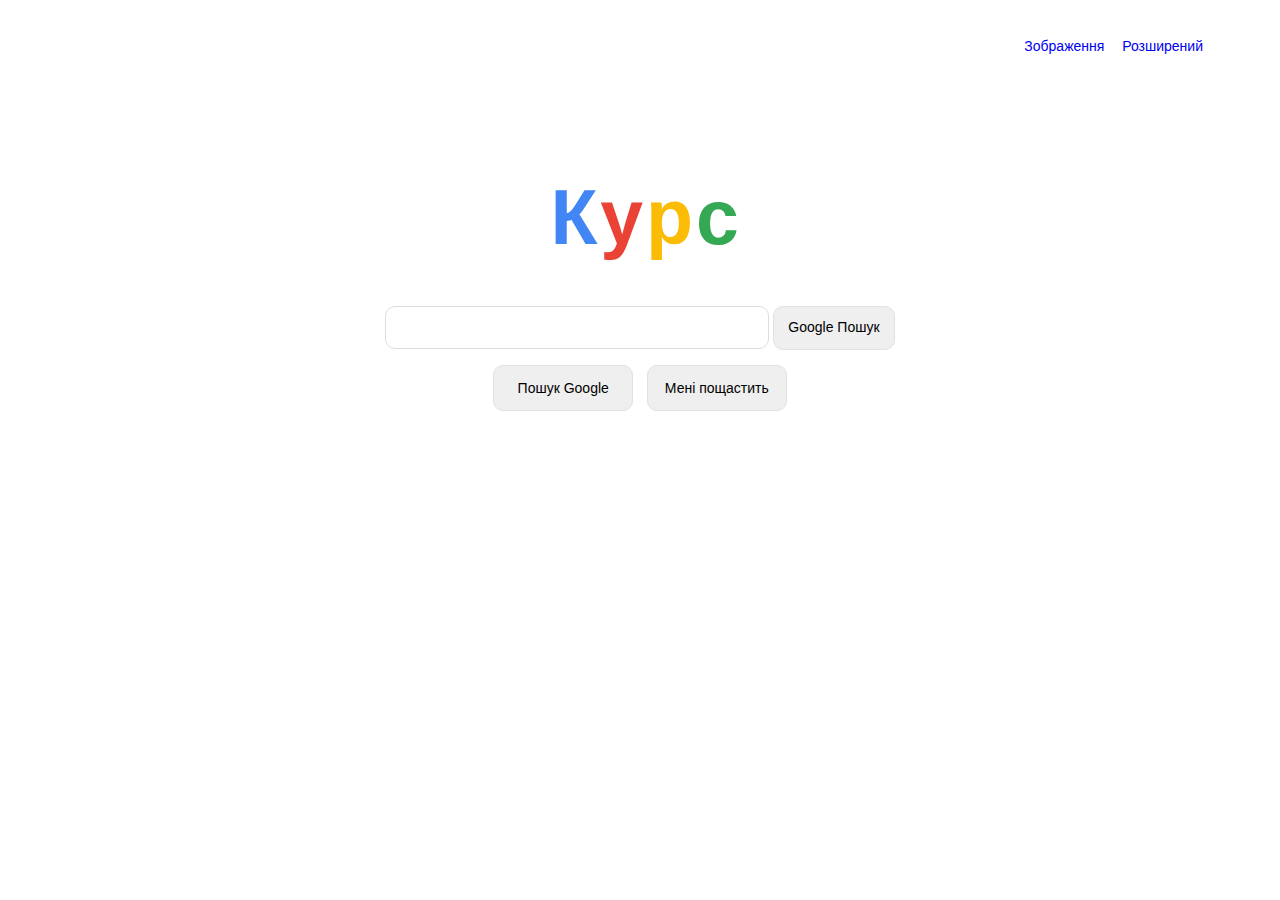
<file: index.html>
<!DOCTYPE html>
<html lang="en">

<head>
  <meta charset="utf-8">
  <meta name="viewport" content="width=device-width">
  <title>Search</title>
  <link href="normalize.css" rel="stylesheet" type="text/css">
  <link href="Search.css" rel="stylesheet" type="text/css">
</head>

<body>
  <div class="content">
    <div class="link">
      <a href="ImgSearch.html">Зображення</a>
      <a href="ExpSearch.html">Розширений</a>
    </div>
    <div class="main">
      <div class="kurs">
        <span style="color:#4285F4">К</span>
        <span style="color:#EA4335">у</span>
        <span style="color:#FBBC05">р</span>
        <span style="color:#34A853">c</span>
      </div>
      <div class="search">
       <form action="https://google.com/search" method="GET" role="search">
          <input name="q" type="text" value class="pole_t">
          <input type="submit" value="Google Пошук">
        </form>
          <form class="submit" action="https://google.com/search" method="GET" role="search">
          <input value="Пошук Google" aria-label="Пошук Google" name="btnK" type="submit" data-ved="0ahUKEwiZ-Izawaz0AhUQVpQKHTxuBv0Q4dUDCAo">
          <input value="Мені пощастить" aria-label="Мені пощастить" name="btnI" type="submit" jsaction="trigger.kWlxhc" data-ved="0ahUKEwiZ-Izawaz0AhUQVpQKHTxuBv0Q19QECAs">
          </form>
      </div>
    </div>
  </div>
</body>

</html>
</file>
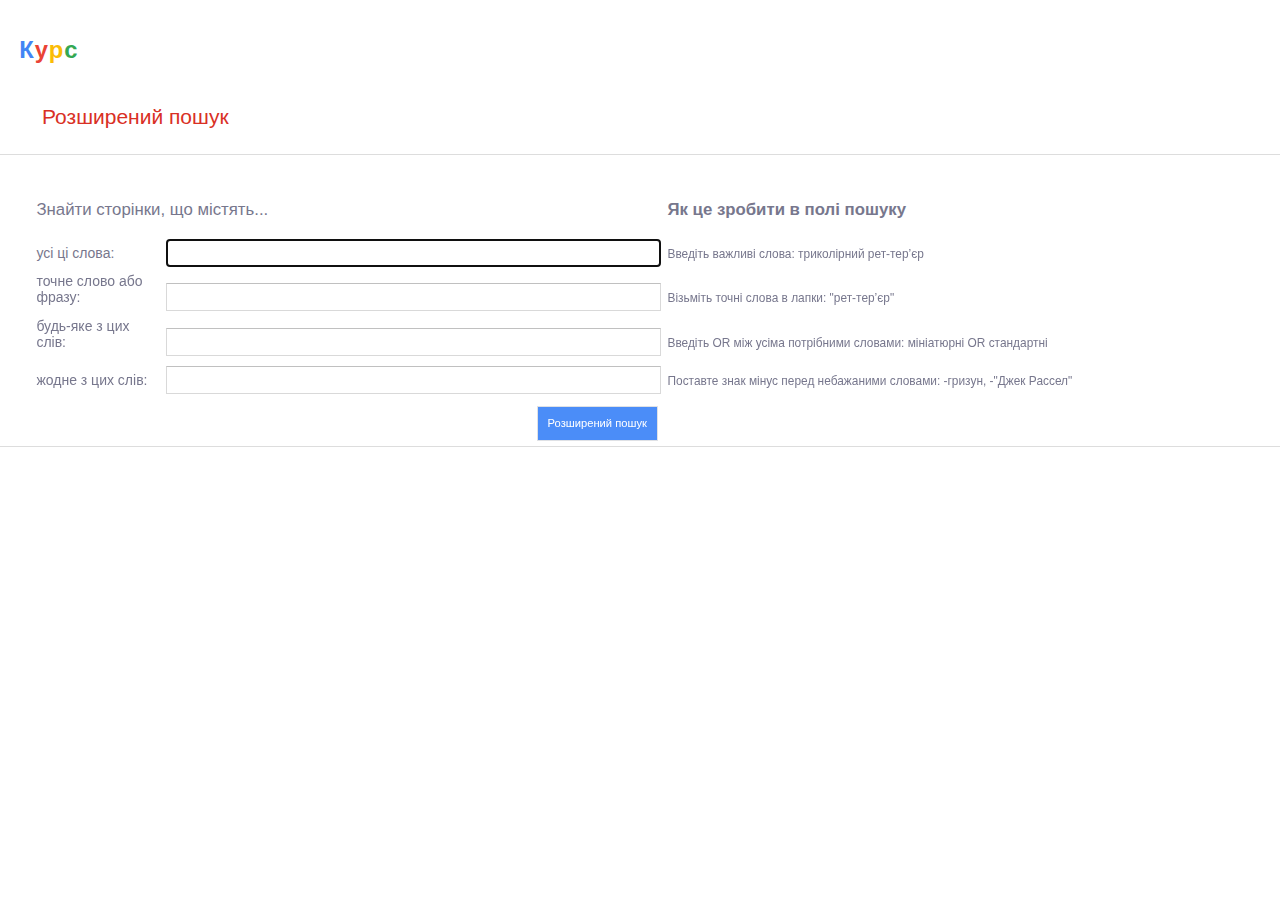
<file: ExpSearch.html>
<!DOCTYPE html>
<html lang="en">

<head>
  <meta charset="utf-8">
  <meta name="viewport" content="width=device-width">
  <title>Search</title>
  <link href="normalize.css" rel="stylesheet" type="text/css">
  <link href="Search.css" rel="stylesheet" type="text/css">
  <link href="ExpSearch.css" rel="stylesheet" type="text/css">
</head>

<body>
  <div class="content">
    <div class="main">
      <div class="kurs">
        <span class="hiper" style="color:#4285F4">
        К
        <a href="index.html"></a>
        </span>
        <span style="color:#EA4335">у</span>
        <span style="color:#FBBC05">р</span>
        <span style="color:#34A853">c</span>
      </div>
      <div class="rozsh">Розширений пошук</div>
      <div class="search">
        <form action="https://google.com/search" id="s1zaZb" method="GET" name="f">
          <div class="form_search">
            <div class="abz">
              <p class="one">Знайти сторінки, що містять...</p>
              <p class="two close">Як це зробити в полі пошуку</p>
            </div>
            <div class="all_word">
              <div class="label_input">
                <div class="label">
                  <label for="xX4UFf">усі ці слова:</label>
                </div>
                <div class="input">
                  <input class="jfk-textinput" value autofocus id="xX4UFf" name="as_q" type="text">
                </div>
              </div>
              <p class="close">Введіть важливі слова: триколірний рет-тер’єр</p>
            </div>
            <div class="exactly_word">
              <div class="label_input">
                <div class="label">
                  <label for="CwYCWc">точне слово або фразу:</label>
                </div>
                <div class="input">
                  <input class="jfk-textinput" value id="CwYCWc" name="as_epq" type="text">
                </div>
              </div>
              <p class="close">Візьміть точні слова в лапки: "рет-тер’єр"</p>
            </div>
            <div class="any_word">
              <div class="label_input">
                <div class="label">
                  <label for="mSoczb">будь-яке з цих слів:</label>
                </div>
                <div class="input">
                  <input class="jfk-textinput" value id="mSoczb" name="as_oq" type="text">
                </div>
              </div>
              <p class="close">Введіть OR між усіма потрібними словами: мініатюрні OR стандартні</p>
            </div>
            <div class="none_word">
              <div class="label_input">
                <div class="label">
                  <label for="t2dX1c">жодне з цих слів:</label>
                </div>
                <div class="input">
                  <input class="jfk-textinput" value id="t2dX1c" name="as_eq" type="text">
                </div>
              </div>
              <p class="close">Поставте знак мінус перед небажаними словами: -гризун, -"Джек Рассел"</p>
            </div>
          </div>
          <div class="footer_submit">
            <div class="submit">
              <input type="submit" value="Розширений пошук">
              </div>
            <div class="after_submit"></div>
          </div>
        </form>
      </div>
    </div>
  </div>
</body>

</html>
</file>
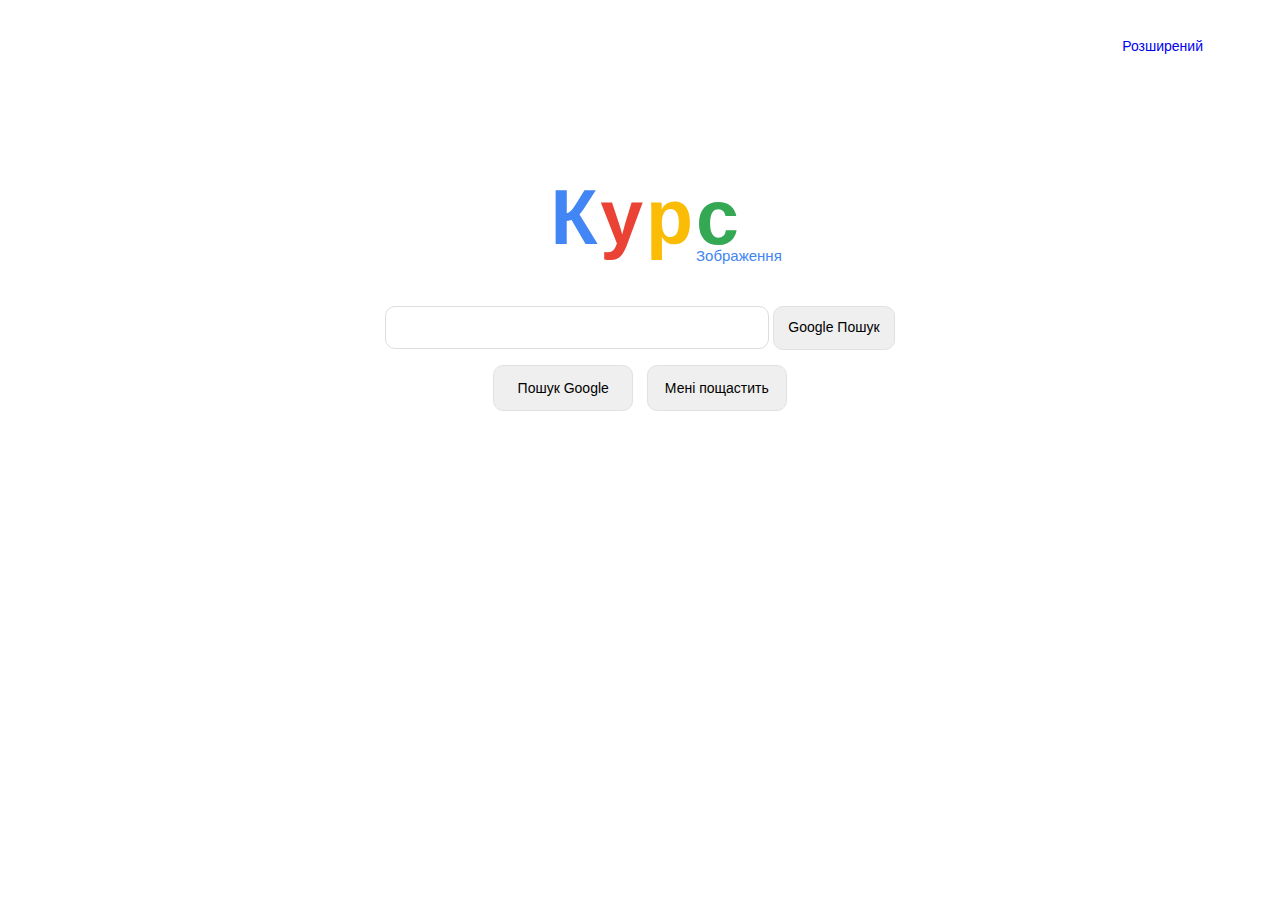
<file: ImgSearch.html>
<!DOCTYPE html>
<html lang="en">

<head>
  <meta charset="utf-8">
  <meta name="viewport" content="width=device-width">
  <title>Search</title>
  <link href="normalize.css" rel="stylesheet" type="text/css">
  <link href="Search.css" rel="stylesheet" type="text/css">
</head>

<body>
  <div class="content">
    <div class="link">
      <a href="ExpSearch.html">Розширений</a>
    </div>
    <div class="main">
      <div class="kurs">
        <span style="color:#4285F4">К</span>
        <span style="color:#EA4335">у</span>
        <span class="p" style="color:#FBBC05">р
          <div class="PS_kurs">Зображення</div>
        </span>
        <span style="color:#34A853">c</span>
      </div>
      <div class="search">
        <form action="https://www.google.com/search" method="GET" role="search">
          <input name="q" type="text" value title="Пошук">
          <input type="submit" value="Google Пошук">
          <div id="tophf">
          	<input name="newwindow" value="1" type="hidden">
          	<input name="hl" value="uk" type="hidden">
          	<input name="authuser" value="0" type="hidden">
          	<input name="tbm" value="isch" type="hidden">
          	<input name="sxsrf" value="AOaemvImMXqjoaGitcBBKXf5-GoUoap2vg:1637773740656" type="hidden">
          	<input name="source" type="hidden" value="hp">
          	<input name="biw" type="hidden" value="1600">
          	<input name="bih" type="hidden" value="797">
          	<input value="rHGeYZXaJY2ymAWy6a3YDg" name="ei" type="hidden"><input value="ALs-wAMAAAAAYZ5_vKIWPCekIop8IkkrO0fkctPscJDR" name="iflsig" type="hidden">
          </div>
        </form>
        <form class="submit" action="https://google.com/search" method="GET" role="search">
          <input value="Пошук Google" aria-label="Пошук Google" name="btnK" type="submit" data-ved="0ahUKEwiZ-Izawaz0AhUQVpQKHTxuBv0Q4dUDCAo">
          <input value="Мені пощастить" aria-label="Мені пощастить" name="btnI" type="submit" jsaction="trigger.kWlxhc" data-ved="0ahUKEwiZ-Izawaz0AhUQVpQKHTxuBv0Q19QECAs">
          </form>
      </div>
    </div>
  </div>
</body>

</html>
</file>
<file: Search.css>
@charset "utf-8";
/* CSS Document */

body {
	box-sizing: border-box;
	font-size: 14px;
	font-family: arial, sans-serif;
	color: #77778D;
	width: 100%;
	height: 100vh;
}

span {
	margin: 0;
	padding: 0;
}

.content {
	display: flex;
	flex-direction: column;
	width: 100%;
	height: 60%
}

.main {

	display: flex;
	/*flex-wrap: wrap;*/
	flex-direction: column;
	justify-content: center;
	align-items: center;
	align-content: center;
	text-align: center;
	font-weight: bold;
	padding-bottom: 10%;
	height: 95%;
	width: 100%;
}

.search {
	display: flex;
	flex-direction: column;
	justify-content: center;
	align-items: center;
	align-content: center;
	width: 60%;
	height: 6em;
	min-height: 30%;
}

form {
	width: 100%;
	height: 48%;
	margin-bottom: 0.5em;
}

.link {
	text-align: right;
	font-size: 1em;
	padding-right: 5em;
	padding-top: 1%;
	margin-top: 2%;
	height: 5%;
}

a {
	text-decoration: none;
	margin: 0.5em;
	z-index: 1;
}

.kurs {
	font-size: 5.5em;
	width: 100%;
	margin-top: 0;
	margin-right: 0;
	margin-left: 0;
	margin-bottom: 0.3em;
	padding: 1.5em 0 0 0;
	letter-spacing: -0.12em;
	height: 70%;
}

.p {
	position: relative;
}

.PS_kurs {
	position: absolute;
	top: 85%;
	left: 100%;
	font-size: 15px;
	font-weight: normal;
	letter-spacing: normal;
	color: #4285F4;
}

input {
	box-sizing: border-box;
	padding: 0 1em;
	border-radius: 10px;
	border: 1px solid #DFE1E5;
	height: 3em;
}

input:hover{
	cursor: pointer;
}

input[type="text"] {
	margin-bottom: 0em;
	min-width: 30%;
	border-radius: 10px;
	border: 1px solid #DDDDDD;
	-webkit-box-sizing: border-box;
	-moz-box-sizing: border-box;
	box-sizing: border-box;
	width: 50%;
}

input[name="q"]:focus {
	border: 1px solid #247BE5;
	border-radius: 10px;
	-webkit-transition: 0.5s;
	transition: 0.5s;
	-webkit-box-sizing: border-box;
	-moz-box-sizing: border-box;
	box-sizing: border-box;
	width: 60%;
}

.search input {
	height: 97%;
}

.submit {
	display: flex;
	flex-direction: row;
	flex-wrap: wrap;
	justify-content: center;
	align-items: center;
	width: 40%;
	height: 50%;
}

.submit input {
	flex: 1;
	margin: 0.5em;
	width: 40%;
}


@media (max-width: 1225px) {
	.submit {
		width: 60%;
	}
}

@media (max-width: 837px) {

	.submit {
		width: 80%;
	}
}

@media (max-width: 650px) {

	.content {
		height: auto;
	}

	.kurs {
		padding-top: 0.5em;
	}
}

@media (max-width: 601px) {

	.main {
		padding-bottom: 0;
		height: auto;
	}

	.link {
		padding-top: 5%;
		padding-right: 1em;
		height: auto;
	}

	.kurs {
		padding-top: 0.5em;
	}

	.search {
		height: auto;
	}

	input[type="text"] {
		margin-bottom: 10px;
		width: 100%;
	}

	form {
		display: flex;
		flex-direction: column;
		justify-content: center;
		align-items: center;
		height: auto;
	}

	.search input {
		flex: none;
		width: auto;
		height: 3em;
	}

	.submit {
		flex-direction: column;
		justify-content: center;
		align-items: center;
		height: auto;
	}
}

@media (max-width: 411px) {
	.kurs {
		padding-top: 1em;
	}
}

@media (max-height: 375px) {

	.content {
		height: auto;
	}

	.link {
		padding-top: 2%;
		padding-right: 1em;
		height: auto;
	}

	.kurs {
		padding-top: 0.5em;
	}
}
</file>
<file: ExpSearch.css>
@charset "utf-8";
/* CSS Document */

body{
	height: auto;
}

.content{
	flex: none;
	display: block;
	height: 100%;
}

.main {
	position: relative;
	text-align: inherit;
	padding: 0;
	margin: 0;
}

.kurs {
	font-size: 1.7em;
	position: absolute;
	left: 1.5%;
	top: 0;
	width: auto;
	letter-spacing: -0.12em;
	height: auto;
}

.hiper{
	position:relative;
}

.hiper a{
	position: absolute;
	left: 0;
	top: 0;
	padding: 0;
	margin: 0;
	width: 2.5em;
	height: 1.2em;
	z-index: 1;
}

.rozsh {
	font-size: 1.5em;
	position: absolute;
	left: 2em;
	top: 5em;
	color: #D93025;
	font-weight: normal;
}

.search{
	position: absolute;
	top: 1em;
	display: block;
	flex: none;
	margin-top: 10em;
	font-weight: normal;
	
	border: 1px solid #DDDDDD;
	width: 100%;
	height: auto;
	min-height: 0px;
}

form{
	display: inline-block;
	padding-left: 2.6em;
	padding-top: 2em;
	margin-bottom: 0;
	color: #77778D;
	width: 100%;
	height: auto;
}

form div{
	display: inline-block;
	height: auto;
}

.abz, .all_word,.exactly_word,.any_word,.none_word{
	width: 100%;
}

.label_input{
	width: 49%;
}

form p{
	display: inline-block;
	text-align: left;
	width: 49%;
}
.abz p{
	font-size: 1.2em;
	width: 49%;
}

.all_word p,.exactly_word p,.any_word p,.none_word p{
	font-size: 0.85em;
}

.two{
	font-weight: bold;
}

input {
	border-radius: 0;
}

.label {
	text-align: left;
	width: 20%;
}

.input{
	text-align: left;
	width: 79%;
}

input[type="text"] {
	border-radius: 0;
	border: 1px solid #D9D9D9;
	border-top: 1px solid #C0C0C0;
	padding: 0;
	width: 100%;
	height: 2em;
}

.footer_submit{
	box-sizing: border-box;
	width: 100%;
}

.submit{
	display: block;
	text-align: right;
	width: 49%;
}

.submit input{
	display: inline-block;
	flex: none;
	font-size: 0.8em;
	color: white;
	padding: 10px;
	background-color: #4B8DF8;
	width: auto;
	height: auto;
}

.after_submit{
	display: block;
	width: 49%;
}

@media (max-width: 1050px) {
	
	form {
		float: left;
		text-align: left;
		margin-left: 1.2em;
		width: 80%;
	}
	
	.close{
		display: none;
	}
	
	.label_input{
		width: 100%;
	}
}
</file>
